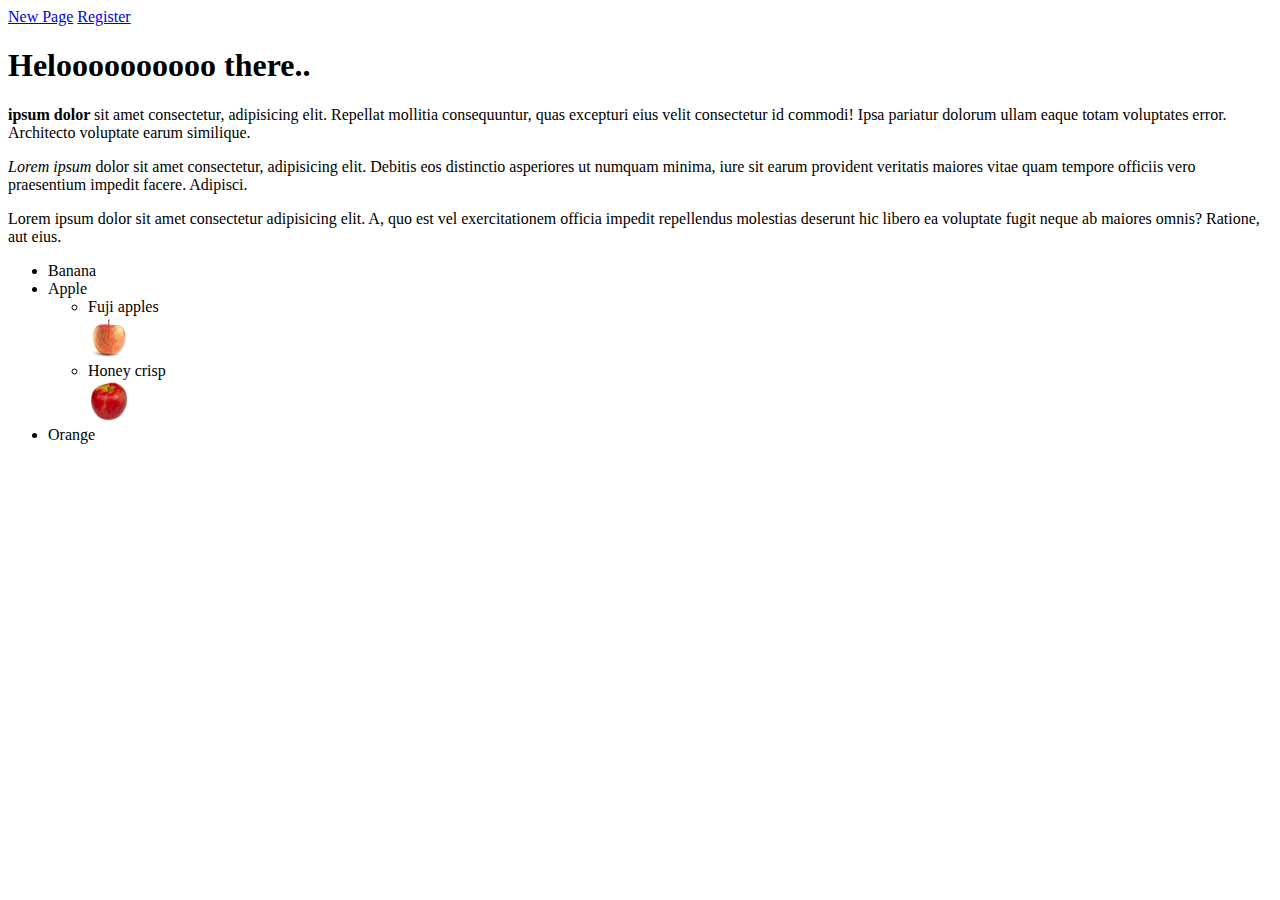
<file: index.html>
<!DOCTYPE html>
<html lang="en">
<head>
    <meta charset="UTF-8">
    <meta name="viewport" content="width=device-width, initial-scale=1.0">
    <meta http-equiv="X-UA-Compatible" content="ie=edge">
    <title>My first website</title>
</head>
<body>
    <a href="newpage.html">New Page</a>
    <a href="register.html">Register</a>
    <h1>Heloooooooooo there..</h1>
    <p><strong> ipsum dolor </strong>sit amet consectetur, adipisicing elit. Repellat mollitia consequuntur, quas excepturi eius velit consectetur id commodi! Ipsa pariatur dolorum ullam eaque totam voluptates error. Architecto voluptate earum similique.</p>
    <p><em>Lorem ipsum</em> dolor sit amet consectetur, adipisicing elit. Debitis eos distinctio asperiores ut numquam minima, iure sit earum provident veritatis maiores vitae quam tempore officiis vero praesentium impedit facere. Adipisci.</p>
    <p>Lorem ipsum dolor sit amet consectetur adipisicing elit. A, quo est vel exercitationem officia impedit repellendus molestias deserunt hic libero ea voluptate fugit neque ab maiores omnis? Ratione, aut eius.</p>

    <ul>
        <li>Banana</li>
        <li>Apple</li>
            <ul>
                <li>Fuji apples</li>
                <img src="[data-uri]" alt="fuji apple"
                width="42" height="42">
                <!-- <hr>
                <br> -->
                <li>Honey crisp</li>
                <img src="[data-uri]" alt="honey crisp"
                width="42" height="42">
                <!-- <hr>
                <br> -->
            </ul>
        <li>Orange</li>
    </ul>
</body>
</html>
</file>
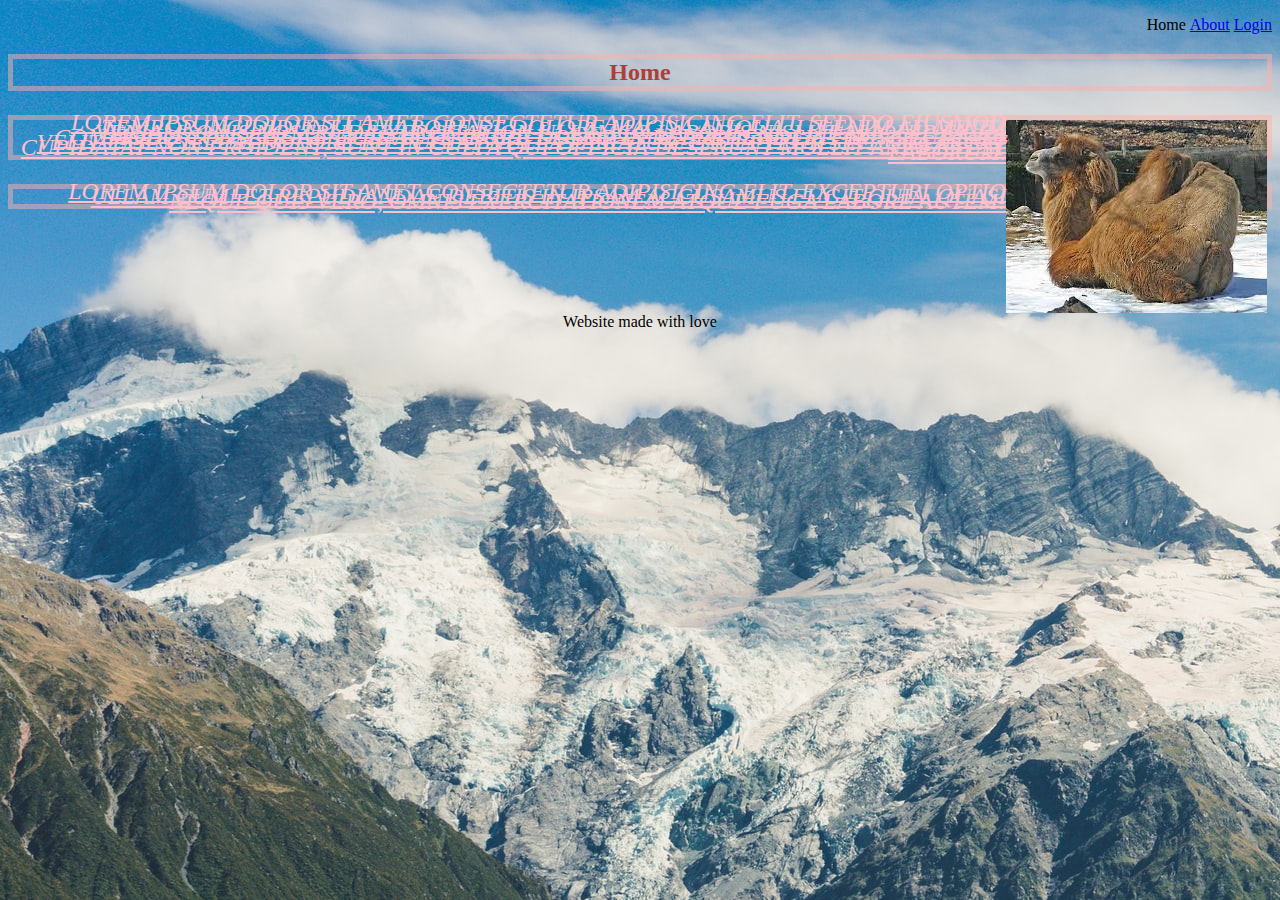
<file: css_project_files/index.html>
<!-- Link to css game: https://flukeout.github.io/ -->
<!DOCTYPE html>
<html>
<head>
  <link rel="stylesheet" href="style.css">
  <title>My first website!</title>
</head>
<body>
  <!-- <button class="btn btn-primary">Default</button> -->
  <header>
    <nav>
      <ul>
        <li>Home</li>
        <li><a href="about.html">About</a></li>
        <li><a href="login.html">Login</a></li>
      </ul>
    </nav>
  </header>
  <section>
    <h2>Home</h2>
    <p class="boxmodel">
      <img src="camel.jpeg" alt="camel">
      Lorem ipsum dolor sit amet, consectetur adipisicing elit, sed do eiusmod
    tempor incididunt ut labore et dolore magna aliqua. Ut enim ad minim veniam,
    quis nostrud exercitation ullamco laboris nisi ut aliquip ex ea commodo
    consequat. Duis aute irure dolor in reprehenderit in voluptate velit esse
    cillum dolore eu fugiat nulla pariatur. Excepteur sint occaecat cupidatat non
    proident, sunt in culpa qui officia deserunt mollit anim id est laborum.</p>

    <p>Lorem ipsum dolor sit amet consectetur adipisicing elit. 
      Excepturi optio ullam cum! Et repudiandae debitis in ipsam accusamus fugit quia, 
      quasi neque quis vero, omnis exercitationem atque fuga labore autem!</p>
  </section>
  <footer>Website made with love</footer>
</body>
</html>
</file>
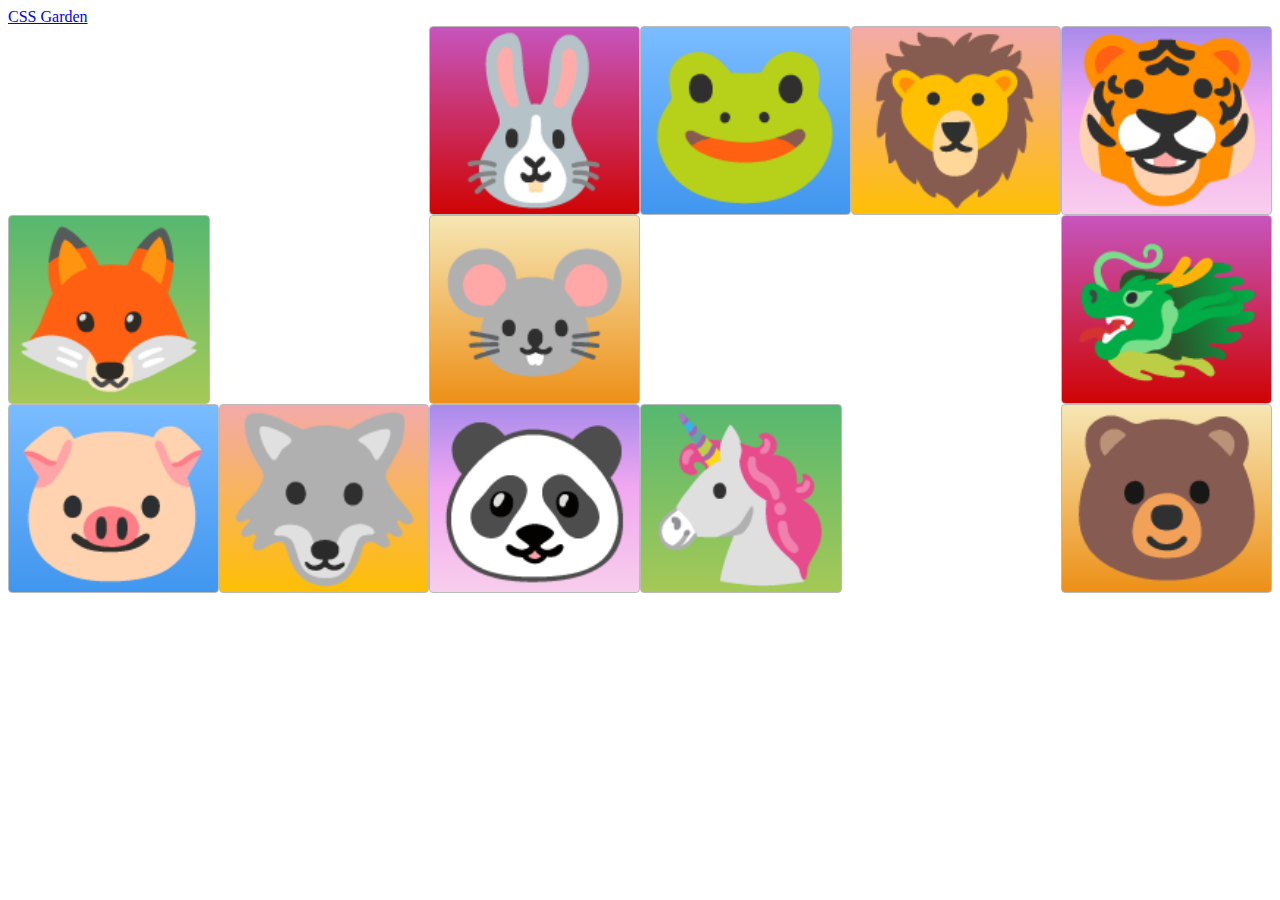
<file: css_2_photo_gallery/files/index.html>
<!DOCTYPE html>
<html>
<head>
  <!-- the below meta tag is default in most modern browsers. however if you have an
  older browser, the emojis may not show up properly. In which case you need this meta
  tag. Read more here: https://teamtreehouse.com/community/meta-charsetutf8-what-does-this-mean-or-what-does-it-do-i-deleted-it-from-the-code-and-nothing-changed -->
  <meta charset="utf-8" >  
  <title>Grid Master</title>
  <link rel="stylesheet" type="text/css" href="./style.css">
</head>
<body>
  <a href="http://cssgridgarden.com/" target="blank">CSS Garden</a>
  <div class="container">
    <div class="zone green">🦊<!--🦊🦊🦊🦊🦊🦊🦊🦊🦊🦊🦊🦊🦊--></div>
    <div class="zone red">🐰</div>
    <div class="zone blue">🐸</div>
    <div class="zone yellow">🦁</div>
    <div class="zone purple">🐯</div>
    <div class="zone brown">🐭</div>
    <div class="zone green">🦄</div>
    <div class="zone red">🐲</div>
    <div class="zone blue">🐷</div>
    <div class="zone yellow">🐺</div>
    <div class="zone purple">🐼</div>
    <div class="zone brown">🐻</div>
  </div>
</body>
</html>
</file>
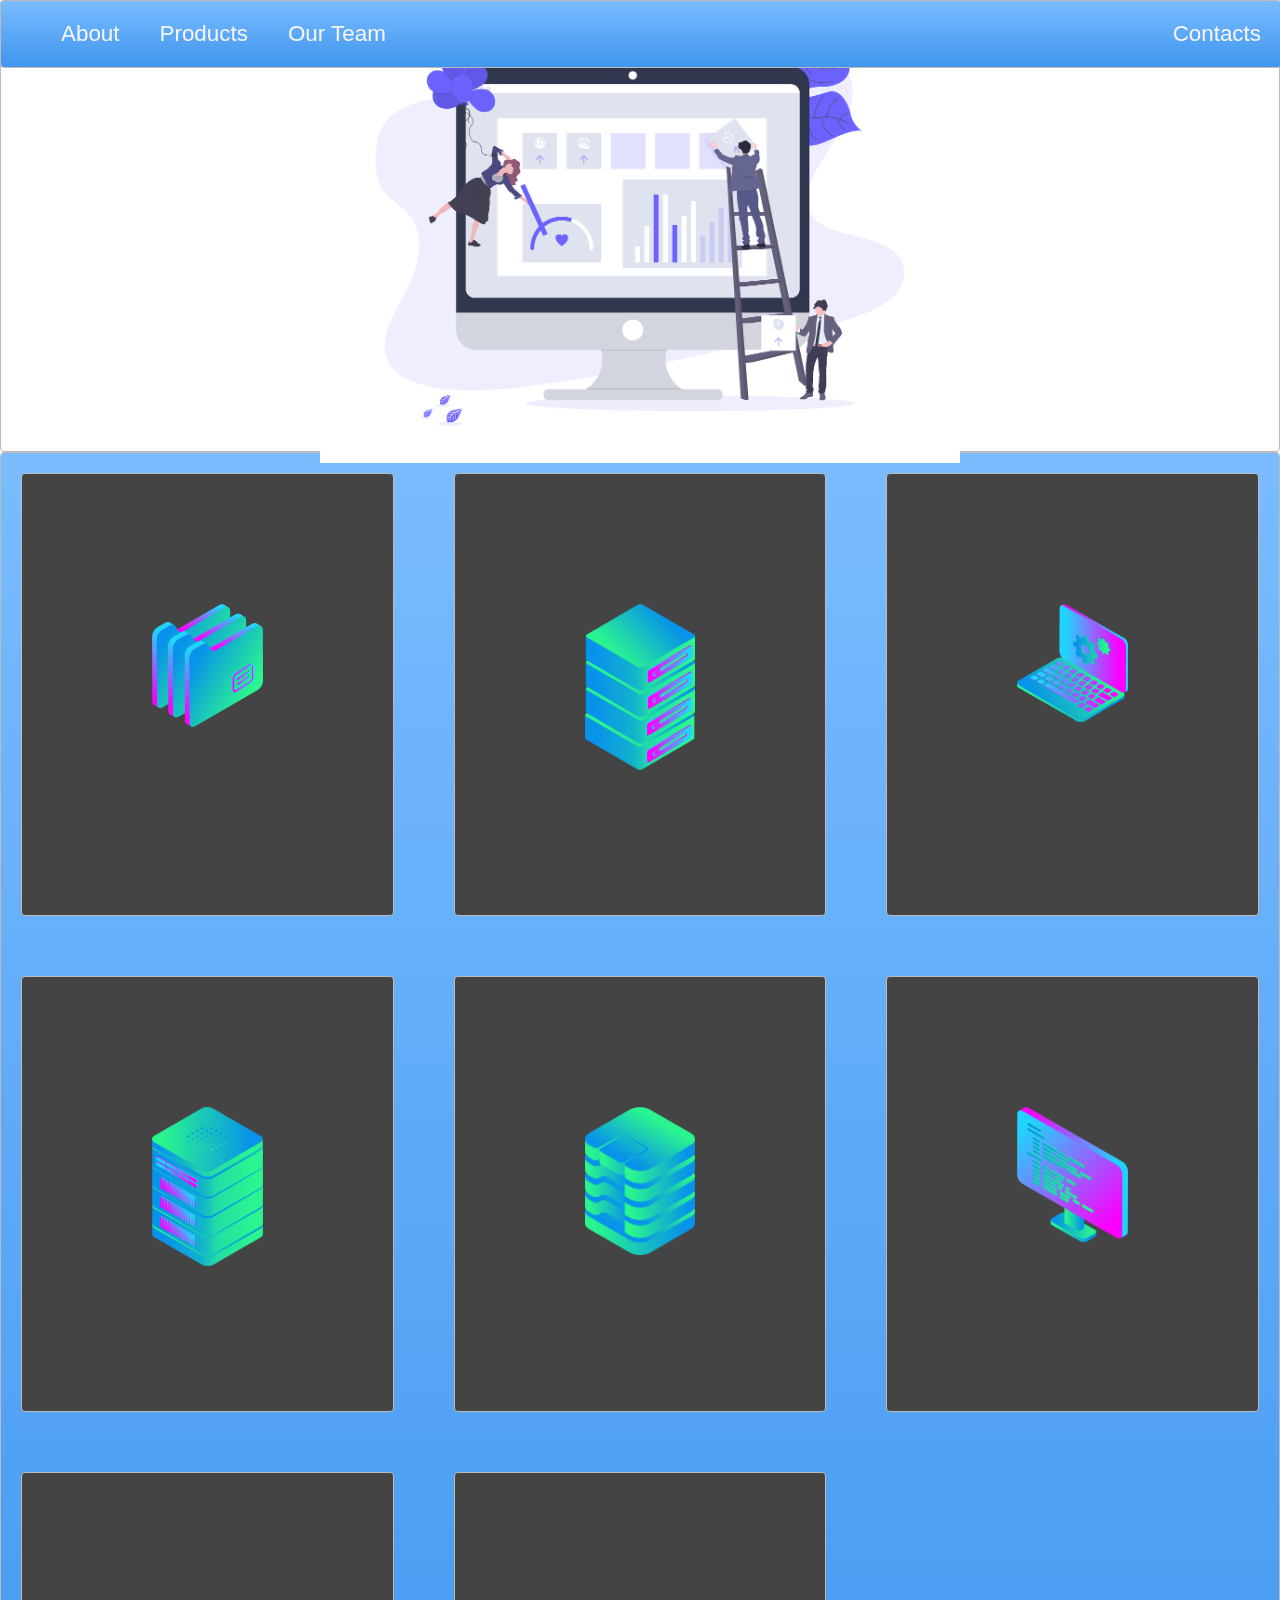
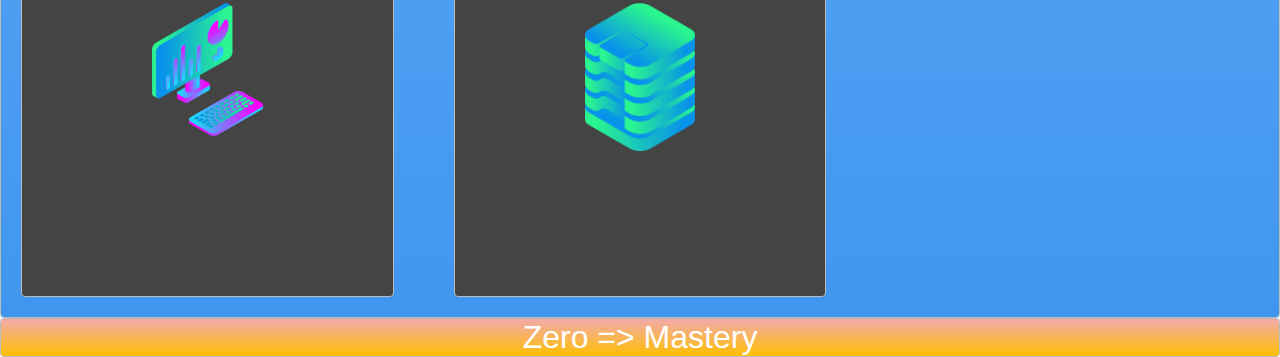
<file: css_2_photo_gallery/project-starter_files/index.html>
<!DOCTYPE html>
<html>
<head>
  <title>Layout Master</title>
  <link rel="stylesheet" type="text/css" href="./style.css">
</head>
<body>
  <nav class="zone blue sticky">
    <ul class="main-nav">
      <li><a href="">About</a></li>
      <li><a href="">Products</a></li>
      <li><a href="">Our Team</a></li>
      <li class="push"><a href="">Contacts</a></li>
    </ul>
  </nav>
  <div class="container zone">
    <img src="./img/undraw.png" class="cover" alt="cover">
  </div>
  
  <div class="zone blue grid-wrapper">
    <div class="box zone"><img src="./img/files_2.png" alt=""></div>
    <div class="box zone"><img src="./img/server_2_2.png" alt=""></div>
    <div class="box zone"><img src="./img/monitor_settings_2.png" alt=""></div>
    <div class="box zone"><img src="./img/server_3.png" alt=""></div>
    <div class="box zone"><img src="./img/data_storage_2_2.png" alt=""></div>
    <div class="box zone"><img src="./img/monitor_coding_2.png" alt=""></div>
    <div class="box zone"><img src="./img/desktop_analytics_2.png" alt=""></div>
    <div class="box zone"><img src="./img/data_storage_2_2.png" alt=""></div>
  </div>
  

  <footer class="zone yellow">Zero => Mastery</footer>
</body>
</html>
</file>
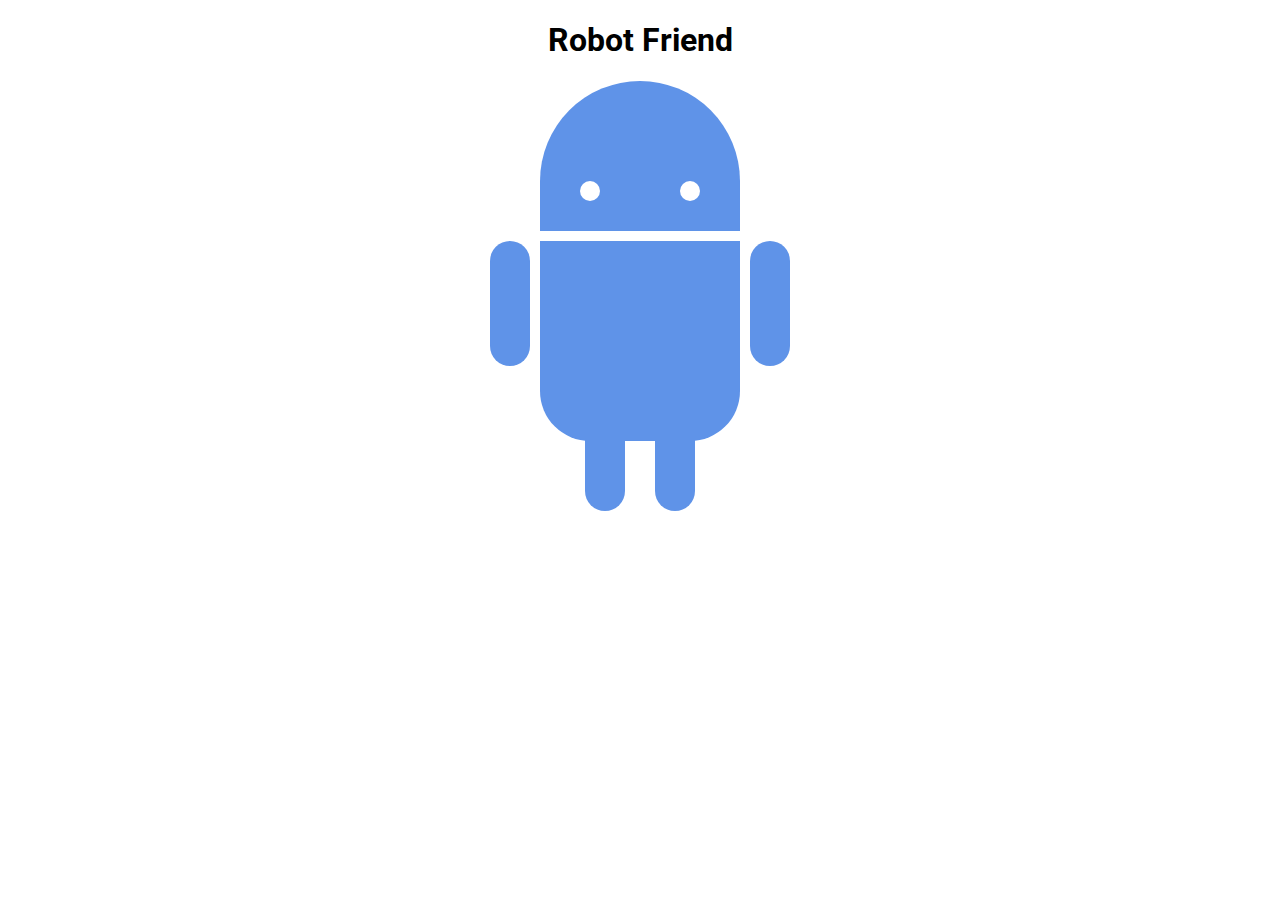
<file: css_2_photo_gallery/robotfriend 2/index.html>
<!DOCTYPE html>
<html>
<head>
	<title>RoboPage</title>
	<link rel="stylesheet" type="text/css" href="style.css">
	<link href="https://fonts.googleapis.com/css?family=Roboto" rel="stylesheet">
</head>
<body>
	<h1>Robot Friend</h1>
	<div class="robots">
		<div class="android"> 
			<div class="head"> 
				<div class="eyes"> 
					<div class="left_eye"></div> 
					<div class="right_eye"></div>
				</div> 
			</div> 
			<div class="upper_body"> 
				<div class="left_arm"></div> 
				<div class="torso"></div> 
				<div class="right_arm"></div> 
			</div> 
			<div class="lower_body"> 
				<div class="left_leg"></div> 
				<div class="right_leg"></div> 
			</div> 
		</div>
	</div>
</body>
</html>
</file>
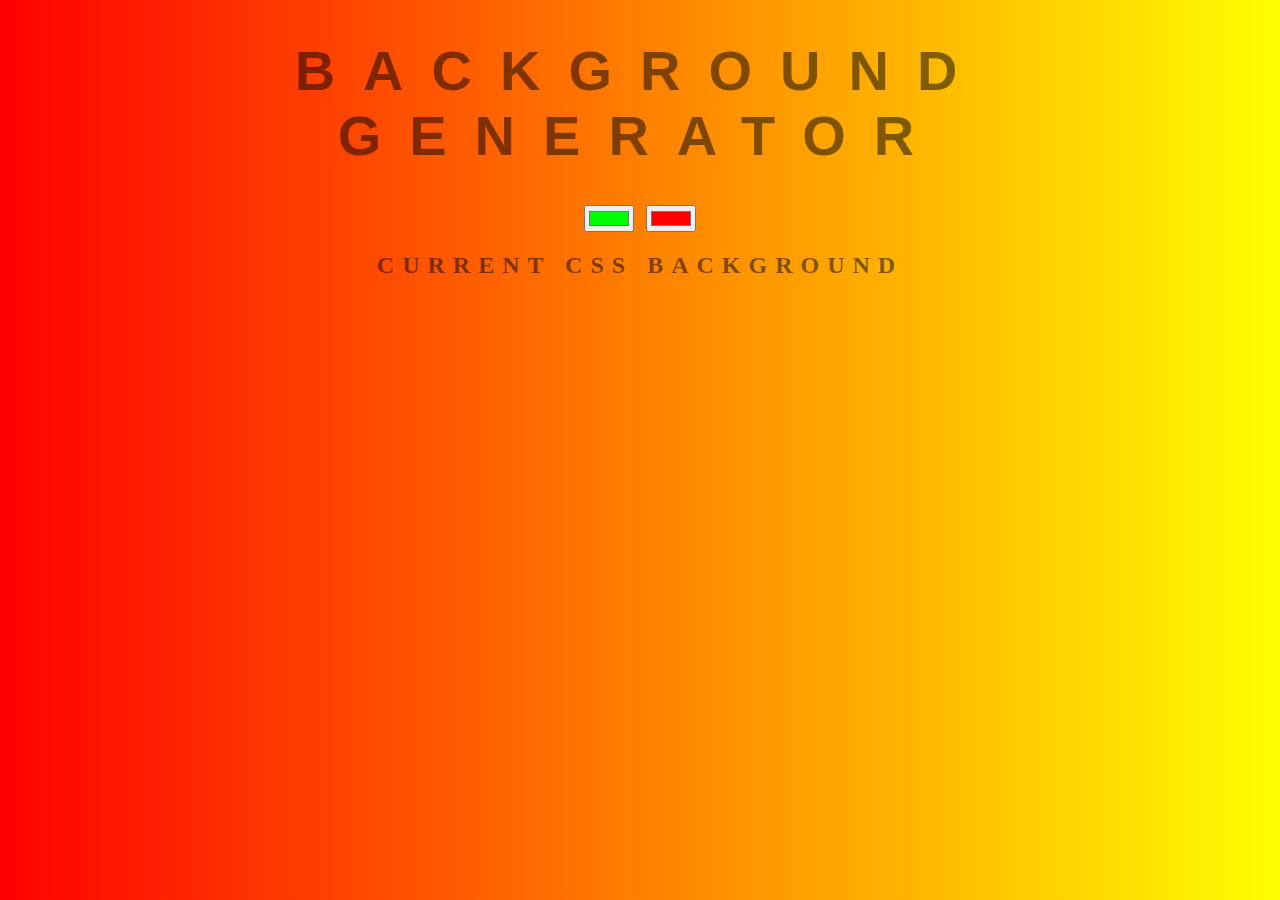
<file: JavaScript/background-generator/index.html>
<!DOCTYPE html>
<html lang="en">
<head>
    <meta charset="UTF-8">
    <meta name="viewport" content="width=device-width, initial-scale=1.0">
    <meta http-equiv="X-UA-Compatible" content="ie=edge">
    <title>Gradient Background</title>
    <link rel="stylesheet" href="style.css">
</head>
<body id="gradient">
    <h1>Background Generator</h1>
    <input class="color1" type="color" name="clor1" value="#00ff00"> 
    <input class="color2" type="color" name="clor2" value="#ff0000"> 
    <h2>Current CSS Background</h2>
    <h3></h3>
    <script src="script.js"></script>
</body>
</html>
</file>
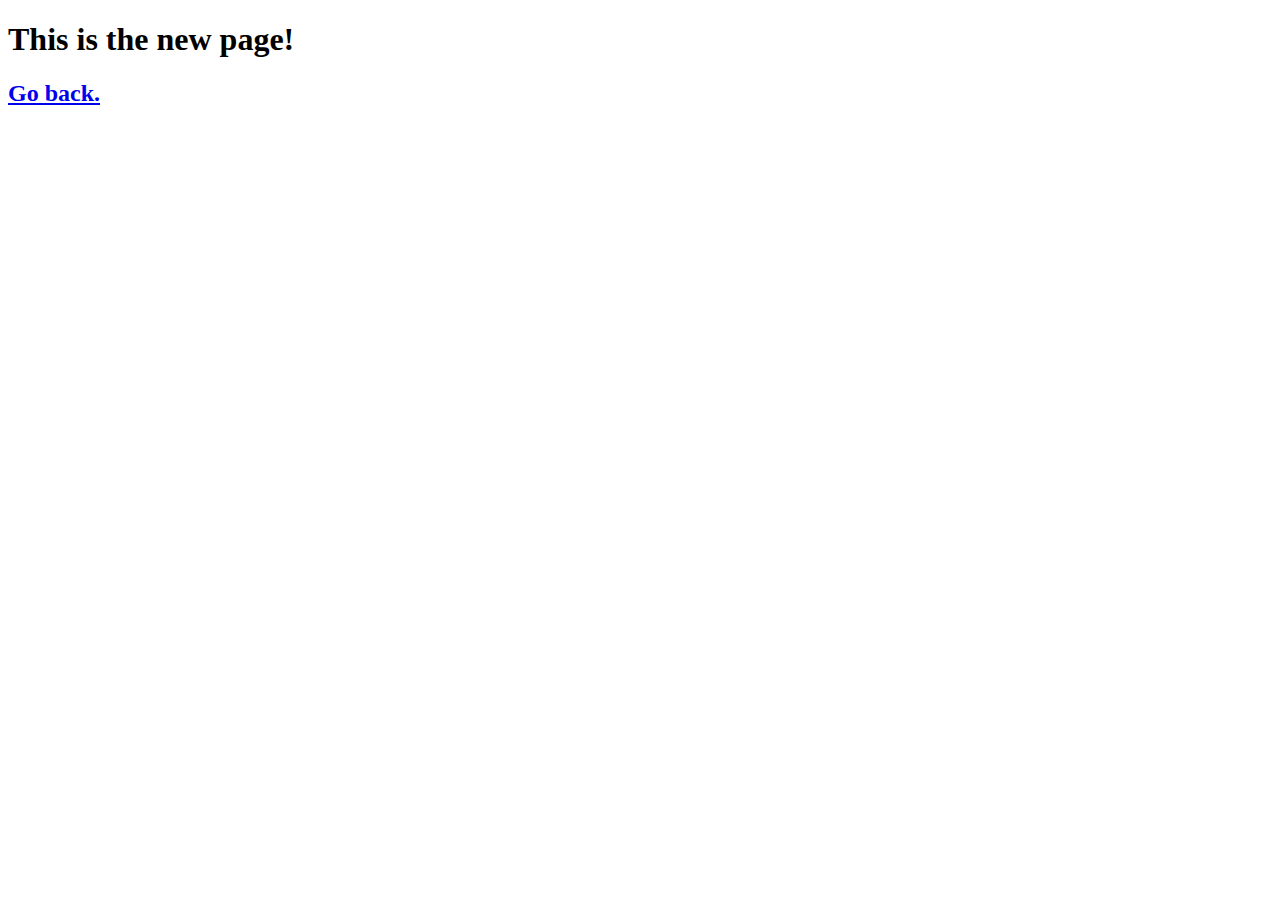
<file: newpage.html>
<!DOCTYPE html>
<html lang="en">
<head>
    <meta charset="UTF-8">
    <meta name="viewport" content="width=device-width, initial-scale=1.0">
    <meta http-equiv="X-UA-Compatible" content="ie=edge">
    <title>New Page</title>
</head>
<body>
    <h1>This is the new page!</h1>
    <a href="index.html"><h2>Go back.</h2></a>
</body>
</html>
</file>
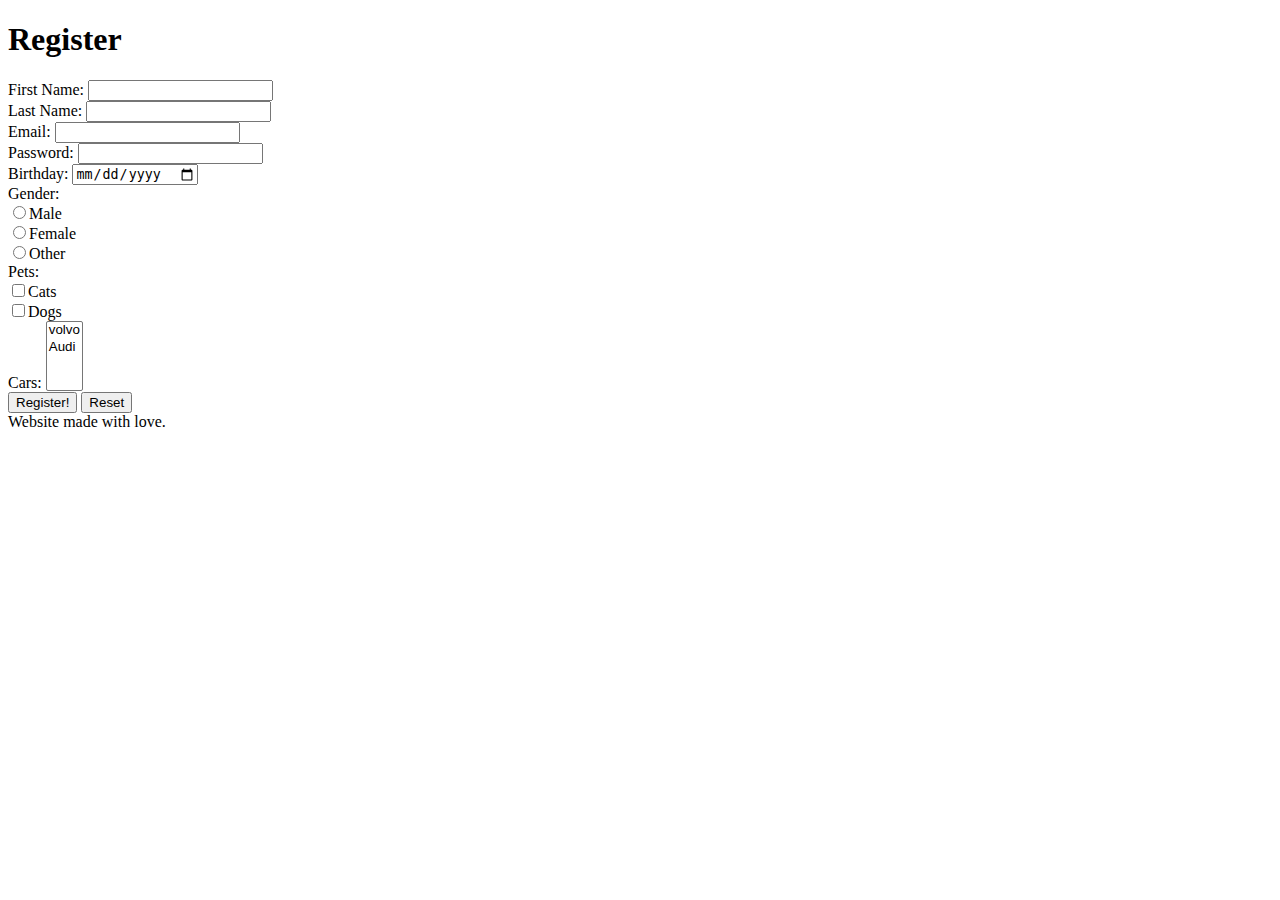
<file: register.html>
<!DOCTYPE html>
<html lang="en">
<head>
    <meta charset="UTF-8">
    <meta name="viewport" content="width=device-width, initial-scale=1.0">
    <meta http-equiv="X-UA-Compatible" content="ie=edge">
    <title>Register</title>
</head>
<body>
    <header>    
        <h1>Register</h1>
    </header>
    <nav>
        <a href="www.google.com"></a>
    </nav>
    <span></span>
    <div>
        <!-- Use get not post -->
        <form action="index.html">
            First Name: <input type="text" name="firstName"><br>
            Last Name: <input type="text" name="lastName"><br>
            Email: <input type="email" required name="email"><br>
            Password: <input type="password" min="5" name="password"> <br>
            Birthday: <input type="date" name="birtday"><br>
            Gender: <br>
            <input type="radio" name="gender">Male <br>
            <input type="radio" name="gender">Female <br>
            <input type="radio" name="gender">Other <br>

            Pets: <br>
            <input type="checkbox" name="cat">Cats <br>
            <input type="checkbox" name="dog">Dogs <br>

            Cars:
            <select name="cars" id="car" multiple name="cars">
                <option value="volvo">volvo</option>
                <option value="audi">Audi</option>
            </select>
            <br>
            <input type="submit" value="Register!">
            <input type="reset">
        </form>
    </div>
    <footer>
        Website made with love.
    </footer>
</body>
</html>
</file>
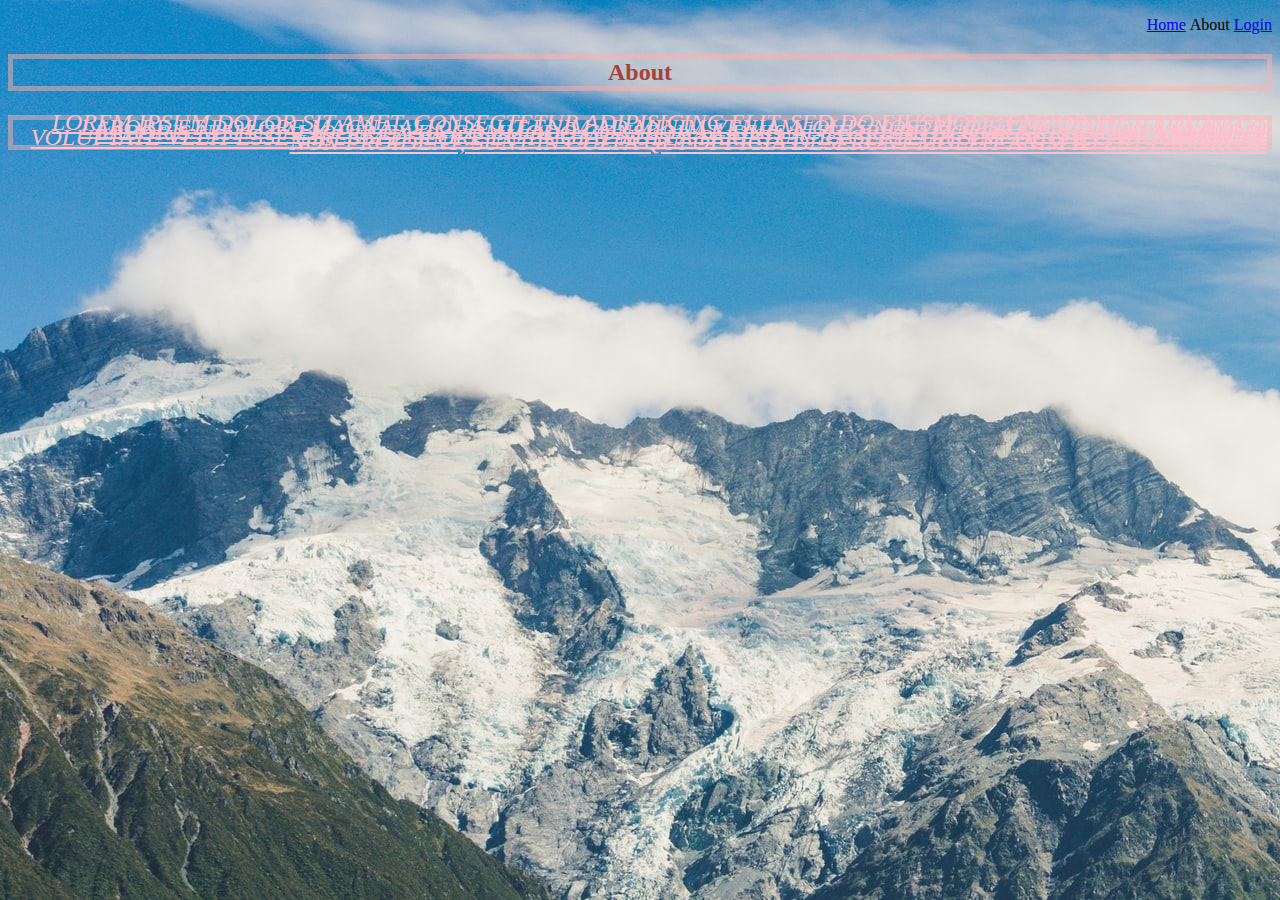
<file: css_project_files/about.html>
<!DOCTYPE html>
<html>
<head>
  <link rel="stylesheet" href="style.css">
  <title>My first website!</title>
</head>
<body>
  <header>
    <nav>
      <ul>
        <li><a href="index.html">Home</a></li>
        <li>About</li>
        <li><a href="login.html">Login</a></li>
      </ul>
    </nav>
  </header>
  <section>
    <h2>About</h2>
    <p>Lorem ipsum dolor sit amet, consectetur adipisicing elit, sed do eiusmod
    tempor incididunt ut labore et dolore magna aliqua. Ut enim ad minim veniam,
    quis nostrud exercitation ullamco laboris nisi ut aliquip ex ea commodo
    consequat. Duis aute irure dolor in reprehenderit in voluptate velit esse
    cillum dolore eu fugiat nulla pariatur. Excepteur sint occaecat cupidatat non
    proident, sunt in culpa qui officia deserunt mollit anim id est laborum.</p>
  </section>
</body>
</html>
</file>
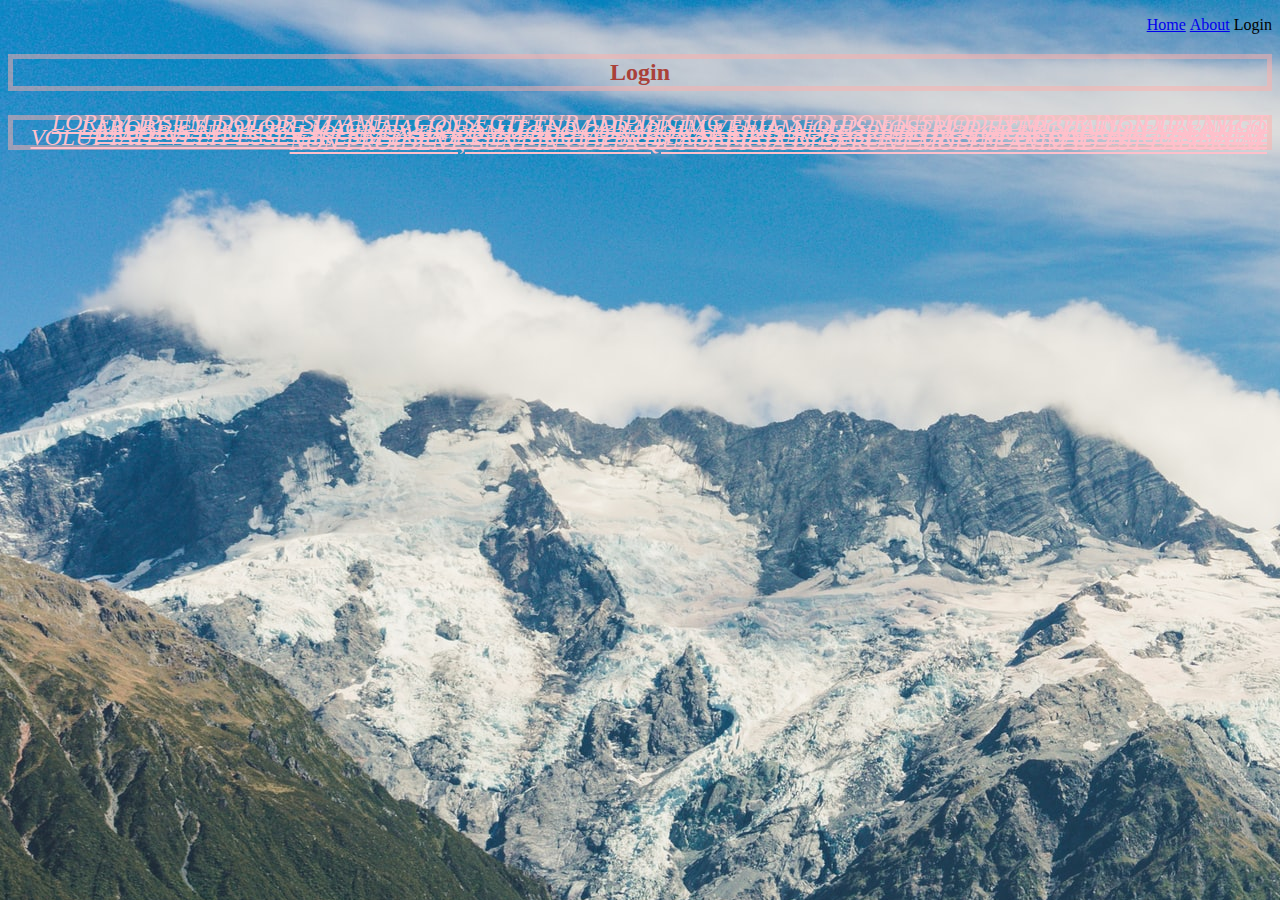
<file: css_project_files/login.html>
<!DOCTYPE html>
<html>
<head>
  <link rel="stylesheet" href="style.css">
  <title>My first website!</title>
</head>
<body>
  <header>
    <nav>
      <ul>
        <li><a href="index.html">Home</a></li>
        <li><a href="about.html">About</a></li>
        <li>Login</li>
      </ul>
    </nav>
  </header>
  <section>
    <h2>Login</h2>
    <p>Lorem ipsum dolor sit amet, consectetur adipisicing elit, sed do eiusmod
    tempor incididunt ut labore et dolore magna aliqua. Ut enim ad minim veniam,
    quis nostrud exercitation ullamco laboris nisi ut aliquip ex ea commodo
    consequat. Duis aute irure dolor in reprehenderit in voluptate velit esse
    cillum dolore eu fugiat nulla pariatur. Excepteur sint occaecat cupidatat non
    proident, sunt in culpa qui officia deserunt mollit anim id est laborum.</p>
  </section>
</body>
</html>
</file>
<file: css_project_files/style.css>
* {
    text-align: right;
}

body {
    background-image: url(backgroundimage.jpeg);
    background-size: fill;
    background-repeat: no-repeat;
}

h2 {
    color: #AA4139;
    text-align: center;
    border: 5px solid rgba(255, 176, 170, .5);
    cursor: pointer;
}

/* h2+p:hover {
    color: green;
    border: none;
    text-align: right;
} */

p {
    color: pink;
    border: 5px solid rgba(255, 176, 170, .5);
    cursor: pointer;
}

li {
    list-style: none;
    display: inline-block;
}

p {
    text-decoration: underline;
    text-transform: uppercase;
    line-height: 5px;

    font-style: italic;
    font-weight: 400;
    font-size: 150%;
    font-family: Georgia, 'Times New Roman', Times, serif;

}

p img {
    float: right;
}

footer {
    clear: both;
    text-align: center;
}

.boxmodel {
    box-sizing: border-box;
}
</file>
<file: css_2_photo_gallery/files/style.css>
.container {
    display: grid;
    /*grid-template-columns: auto 1fr 2fr; /*auto will scale it according to content width*/
    /* grid-template-rows: repeat(2, 1fr 2fr); */
    /* grid-gap: 20px; */
    /* justify-items: end; */
    /* align-items: end; */
    grid-template-columns: repeat(auto-fill, minmax(200px, 1fr));
    grid-template-rows: 1fr;
}

.green {
    /* grid-column-start: 1;
    grid-column-end: 3; */
    /* grid-column: 1/-1; */
    grid-column: span 2;
    grid-row: span 2;
    justify-self: start;
    align-self: end;
}

.zone {
    cursor:pointer;
    /* display:inline-block; */
    text-align: center;
    font-size:10em;
    border-radius:4px;
    border:1px solid #bbb;
    transition: all 0.3s linear;
}

.zone:hover {
    -webkit-box-shadow:rgba(0,0,0,0.8) 0px 5px 15px, inset rgba(0,0,0,0.15) 0px -10px 20px;
    -moz-box-shadow:rgba(0,0,0,0.8) 0px 5px 15px, inset rgba(0,0,0,0.15) 0px -10px 20px;
    -o-box-shadow:rgba(0,0,0,0.8) 0px 5px 15px, inset rgba(0,0,0,0.15) 0px -10px 20px;
    box-shadow:rgba(0,0,0,0.8) 0px 5px 15px, inset rgba(0,0,0,0.15) 0px -10px 20px;
}


/*https://paulund.co.uk/how-to-create-shiny-css-buttons*/
/***********************************************************************
 *  Green Background
 **********************************************************************/
.green{
    background: #56B870; /* Old browsers */
    background: -moz-linear-gradient(top, #56B870 0%, #a5c956 100%); /* FF3.6+ */
    background: -webkit-gradient(linear, left top, left bottom, color-stop(0%,#56B870), color-stop(100%,#a5c956)); /* Chrome,Safari4+ */
    background: -webkit-linear-gradient(top, #56B870 0%,#a5c956 100%); /* Chrome10+,Safari5.1+ */
    background: -o-linear-gradient(top, #56B870 0%,#a5c956 100%); /* Opera 11.10+ */
    background: -ms-linear-gradient(top, #56B870 0%,#a5c956 100%); /* IE10+ */
    background: linear-gradient(top, #56B870 0%,#a5c956 100%); /* W3C */
}

/***********************************************************************
 *  Red Background
 **********************************************************************/
.red{
    background: #C655BE; /* Old browsers */
    background: -moz-linear-gradient(top, #C655BE 0%, #cf0404 100%); /* FF3.6+ */
    background: -webkit-gradient(linear, left top, left bottom, color-stop(0%,#C655BE), color-stop(100%,#cf0404)); /* Chrome,Safari4+ */
    background: -webkit-linear-gradient(top, #C655BE 0%,#cf0404 100%); /* Chrome10+,Safari5.1+ */
    background: -o-linear-gradient(top, #C655BE 0%,#cf0404 100%); /* Opera 11.10+ */
    background: -ms-linear-gradient(top, #C655BE 0%,#cf0404 100%); /* IE10+ */
    background: linear-gradient(top, #C655BE 0%,#cf0404 100%); /* W3C */
}

/***********************************************************************
 *  Yellow Background
 **********************************************************************/
.yellow{
    background: #F3AAAA; /* Old browsers */
    background: -moz-linear-gradient(top, #F3AAAA 0%, #febf04 100%); /* FF3.6+ */
    background: -webkit-gradient(linear, left top, left bottom, color-stop(0%,#F3AAAA), color-stop(100%,#febf04)); /* Chrome,Safari4+ */
    background: -webkit-linear-gradient(top, #F3AAAA 0%,#febf04 100%); /* Chrome10+,Safari5.1+ */
    background: -o-linear-gradient(top, #F3AAAA 0%,#febf04 100%); /* Opera 11.10+ */
    background: -ms-linear-gradient(top, #F3AAAA 0%,#febf04 100%); /* IE10+ */
    background: linear-gradient(top, #F3AAAA 0%,#febf04 100%); /* W3C */
}

/***********************************************************************
 *  Blue Background
 **********************************************************************/
.blue{
    background: #7abcff; /* Old browsers */
    background: -moz-linear-gradient(top, #7abcff 0%, #60abf8 44%, #4096ee 100%); /* FF3.6+ */
    background: -webkit-gradient(linear, left top, left bottom, color-stop(0%,#7abcff), color-stop(44%,#60abf8), color-stop(100%,#4096ee)); /* Chrome,Safari4+ */
    background: -webkit-linear-gradient(top, #7abcff 0%,#60abf8 44%,#4096ee 100%); /* Chrome10+,Safari5.1+ */
    background: -o-linear-gradient(top, #7abcff 0%,#60abf8 44%,#4096ee 100%); /* Opera 11.10+ */
    background: -ms-linear-gradient(top, #7abcff 0%,#60abf8 44%,#4096ee 100%); /* IE10+ */
    background: linear-gradient(top, #7abcff 0%,#60abf8 44%,#4096ee 100%); /* W3C */
}

/***********************************************************************
 *  Purple Background
 **********************************************************************/
.purple {
    background: #A88BEB; /* Old browsers */
    background: -moz-linear-gradient(top, #A88BEB 0%, #F1A7F1 44%, #F8CEEC 100%); /* FF3.6+ */
    background: -webkit-gradient(linear, left top, left bottom, color-stop(0%,#A88BEB), color-stop(44%,#F1A7F1), color-stop(100%,#F8CEEC)); /* Chrome,Safari4+ */
    background: -webkit-linear-gradient(top, #A88BEB 0%,#F1A7F1 44%,#F8CEEC 100%); /* Chrome10+,Safari5.1+ */
    background: -o-linear-gradient(top, #A88BEB 0%,#F1A7F1 44%,#F8CEEC 100%); /* Opera 11.10+ */
    background: -ms-linear-gradient(top, #A88BEB 0%,#F1A7F1 44%,#F8CEEC 100%); /* IE10+ */
    background: linear-gradient(top, #A88BEB 0%,#F1A7F1 44%,#F8CEEC 100%); /* W3C */
}

/***********************************************************************
 *  Brown Background
 **********************************************************************/
.brown {
    background: #f6e6b4; /* Old browsers */
    background: -moz-linear-gradient(top, #f6e6b4 0%, #ed9017 100%); /* FF3.6+ */
    background: -webkit-gradient(linear, left top, left bottom, color-stop(0%,#f6e6b4), color-stop(100%,#ed9017)); /* Chrome,Safari4+ */
    background: -webkit-linear-gradient(top, #f6e6b4 0%,#ed9017 100%); /* Chrome10+,Safari5.1+ */
    background: -o-linear-gradient(top, #f6e6b4 0%,#ed9017 100%); /* Opera 11.10+ */
    background: -ms-linear-gradient(top, #f6e6b4 0%,#ed9017 100%); /* IE10+ */
    background: linear-gradient(top, #f6e6b4 0%,#ed9017 100%); /* W3C */
    filter: progid:DXImageTransform.Microsoft.gradient( startColorstr='#f6e6b4', endColorstr='#ed9017',GradientType=0 ); /* IE6-9 */
}
</file>
<file: css_2_photo_gallery/project-starter_files/style.css>
body {
    margin: auto 0;
    font-family: Arial, Helvetica, sans-serif;
}

.zone {
    /* padding:30px 50px;
    margin:40px 60px; */
    cursor:pointer;
    /* display:inline-block; */
    color:#FFF;
    font-size:2em;
    border-radius:4px;
    border:1px solid #bbb;
    transition: all 0.3s linear;
}

.zone:hover {
    -webkit-box-shadow:rgba(0,0,0,0.8) 0px 5px 15px, inset rgba(0,0,0,0.15) 0px -10px 20px;
    -moz-box-shadow:rgba(0,0,0,0.8) 0px 5px 15px, inset rgba(0,0,0,0.15) 0px -10px 20px;
    -o-box-shadow:rgba(0,0,0,0.8) 0px 5px 15px, inset rgba(0,0,0,0.15) 0px -10px 20px;
    box-shadow:rgba(0,0,0,0.8) 0px 5px 15px, inset rgba(0,0,0,0.15) 0px -10px 20px;
}

.box:hover {
    -webkit-box-transform: rotate(-7deg);
    -moz-box-transform: rotate(-7deg);
    -o-box-transform: rotate(-7deg);
    transform: rotate(-7deg);
}

/*NAV*/
.main-nav {
    display: flex;
    /* flex-flow: row wrap; */
    list-style: none;
    font-size: .7em;
    margin: 0;
}

.main-nav li {
    padding: 20px;
}

.main-nav a {
    color: #f5f5f6;
    text-decoration: none;
}

@media only screen and (max-width: 600px) {
    .main-nav {
        font-size: .5em;
        padding: 0;
    }
}

.main-nav .push {
    margin-left: auto;
}

.sticky {
    position: fixed;
    top: 0;
    width: 100%;
}

/*COVER*/
.container {
    display: flex;
    justify-content: center;
    align-items: center;
    height: 50vh;

}

.cover {
    width: 20em;
}

/*Project GRID*/
.grid-wrapper {
    display: grid;
    grid-gap: 20px;
    grid-template-columns: repeat(auto-fill, minmax(350px, 1fr));
}

.box > img {
    width: 100%;
}

.box {
    background-color: #444;
    padding: 130px;
    margin: 20px;;
}

footer  {
    text-align: center;

}

/*https://paulund.co.uk/how-to-create-shiny-css-buttons*/
/***********************************************************************
 *  Green Background
 **********************************************************************/
.green{
    background: #56B870; /* Old browsers */
    background: -moz-linear-gradient(top, #56B870 0%, #a5c956 100%); /* FF3.6+ */
    background: -webkit-gradient(linear, left top, left bottom, color-stop(0%,#56B870), color-stop(100%,#a5c956)); /* Chrome,Safari4+ */
    background: -webkit-linear-gradient(top, #56B870 0%,#a5c956 100%); /* Chrome10+,Safari5.1+ */
    background: -o-linear-gradient(top, #56B870 0%,#a5c956 100%); /* Opera 11.10+ */
    background: -ms-linear-gradient(top, #56B870 0%,#a5c956 100%); /* IE10+ */
    background: linear-gradient(top, #56B870 0%,#a5c956 100%); /* W3C */
}

/***********************************************************************
 *  Red Background
 **********************************************************************/
.red{
    background: #C655BE; /* Old browsers */
    background: -moz-linear-gradient(top, #C655BE 0%, #cf0404 100%); /* FF3.6+ */
    background: -webkit-gradient(linear, left top, left bottom, color-stop(0%,#C655BE), color-stop(100%,#cf0404)); /* Chrome,Safari4+ */
    background: -webkit-linear-gradient(top, #C655BE 0%,#cf0404 100%); /* Chrome10+,Safari5.1+ */
    background: -o-linear-gradient(top, #C655BE 0%,#cf0404 100%); /* Opera 11.10+ */
    background: -ms-linear-gradient(top, #C655BE 0%,#cf0404 100%); /* IE10+ */
    background: linear-gradient(top, #C655BE 0%,#cf0404 100%); /* W3C */
}

/***********************************************************************
 *  Yellow Background
 **********************************************************************/
.yellow{
    background: #F3AAAA; /* Old browsers */
    background: -moz-linear-gradient(top, #F3AAAA 0%, #febf04 100%); /* FF3.6+ */
    background: -webkit-gradient(linear, left top, left bottom, color-stop(0%,#F3AAAA), color-stop(100%,#febf04)); /* Chrome,Safari4+ */
    background: -webkit-linear-gradient(top, #F3AAAA 0%,#febf04 100%); /* Chrome10+,Safari5.1+ */
    background: -o-linear-gradient(top, #F3AAAA 0%,#febf04 100%); /* Opera 11.10+ */
    background: -ms-linear-gradient(top, #F3AAAA 0%,#febf04 100%); /* IE10+ */
    background: linear-gradient(top, #F3AAAA 0%,#febf04 100%); /* W3C */
}

/***********************************************************************
 *  Blue Background
 **********************************************************************/
.blue{
    background: #7abcff; /* Old browsers */
    background: -moz-linear-gradient(top, #7abcff 0%, #60abf8 44%, #4096ee 100%); /* FF3.6+ */
    background: -webkit-gradient(linear, left top, left bottom, color-stop(0%,#7abcff), color-stop(44%,#60abf8), color-stop(100%,#4096ee)); /* Chrome,Safari4+ */
    background: -webkit-linear-gradient(top, #7abcff 0%,#60abf8 44%,#4096ee 100%); /* Chrome10+,Safari5.1+ */
    background: -o-linear-gradient(top, #7abcff 0%,#60abf8 44%,#4096ee 100%); /* Opera 11.10+ */
    background: -ms-linear-gradient(top, #7abcff 0%,#60abf8 44%,#4096ee 100%); /* IE10+ */
    background: linear-gradient(top, #7abcff 0%,#60abf8 44%,#4096ee 100%); /* W3C */
}
</file>
<file: css_2_photo_gallery/robotfriend 2/style.css>
h1 {
	text-align: center;
	font-family: 'Roboto', sans-serif;
}

.robots {
	flex-wrap: wrap;
	display: flex;
	justify-content: center;
}

.head, 
.left_arm, 
.torso, 
.right_arm, 
.left_leg, 
.right_leg {
	 background-color: #5f93e8;
}

.head { 
	width: 200px; 
	margin: 0 auto; 
	height: 150px; 
	border-radius: 200px 200px 0 0; 
	margin-bottom: 10px;
} 

.eyes {
	display: flex
}

.head:hover {
	width: 300px;
    transition: 1s ease-in-out;
}

.upper_body { 
	width: 300px; 
	height: 150px;
	display: flex; 
} 

.left_arm, .right_arm { 
	width: 40px; 
	height: 125px;
	border-radius: 100px; 
} 

.left_arm { 
	margin-right: 10px; 
} 

.right_arm { 
	margin-left: 10px; 
} 

.torso { 
	width: 200px; 
	height: 200px;
	border-radius: 0 0 50px 50px; 
} 

.lower_body { 
	width: 200px; 
	height: 200px;
	/* This is another useful property. Hmm what do you think it does?*/
	margin: 0 auto;
	display: flex; 
} 

.left_leg, .right_leg { 
	width: 40px; 
	height: 120px;
	border-radius: 0 0 100px 100px; 
} 

.left_leg { 
	margin-left: 45px; 
} 

.left_leg:hover {
	-webkit-transform: rotate(20deg);
    -moz-transform: rotate(20deg);
    -o-transform: rotate(20deg);
    -ms-transform: rotate(20deg);
    transform: rotate(20deg);
}

.right_leg { 
	margin-left: 30px; 
}

.left_eye, .right_eye { 
	width: 20px; 
	height: 20px; 
	border-radius: 15px; 
	background-color: white;  
} 

.left_eye { 
	/* These properties are new and you haven't encountered
	in this course. Check out CSS Tricks to see what it does! */
	position: relative; 
	top: 100px; 
	left: 40px; 
} 

.right_eye { 
	position: relative; 
	top: 100px; 
	left: 120px; 
}
</file>
<file: JavaScript/background-generator/style.css>
body {
    font: 'Raleway', sans-serif;
    color: rgba(0,0,0,.5);
    text-align: center;
    text-transform: uppercase;
    letter-spacing: .5em;
    top: 15%;
    background: linear-gradient(to right, red, yellow);
}

h1 {
    font: 600 3.5em 'Raleway', sans-serif;
    color: rgba(0,0,0,.5);
    text-align: center;
    text-transform: uppercase;
    letter-spacing: .5em;
    width: 100%;
}

h3 {
    font: 900 1em 'Raleway', sans-serif;
    color: rgba(0,0,0,.5);
    text-align: center;
    text-transform: none;
    letter-spacing: .01em;
}
</file>
